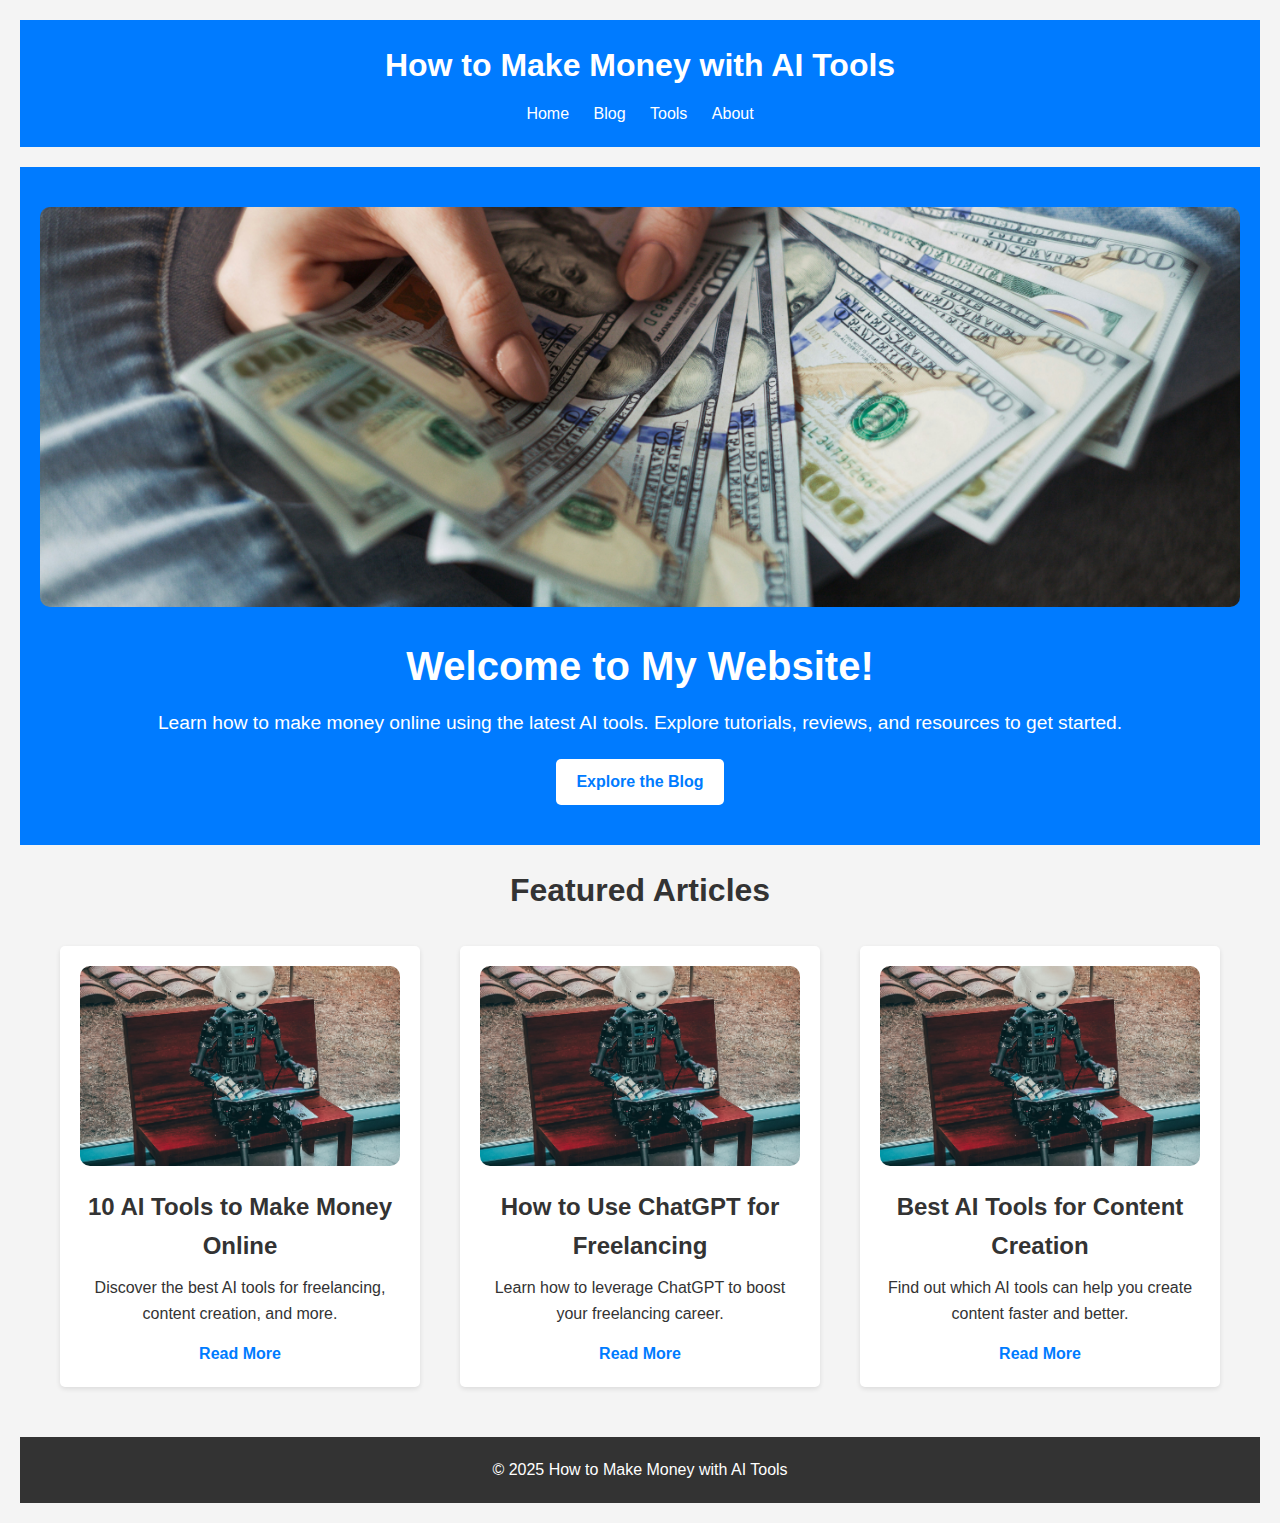
<file: index.html>
<!DOCTYPE html>
<html lang="en">
<head>
  <meta charset="UTF-8">
  <meta name="viewport" content="width=device-width, initial-scale=1.0">
  <meta name="description" content="Learn how to make money online using AI tools. Explore tutorials, reviews, and resources to boost your income with artificial intelligence.">
  <meta name="keywords" content="make money with AI, AI tools, ChatGPT, Jasper AI, freelancing with AI, AI for content creation, AI for freelancers">
  <meta name="author" content="Your Name">
  <link rel="icon" type="image/x-icon" href="images/neeqolah-creative-works-n_Gd5nnamnw-unsplash.ico">
  <title>How to Make Money with AI Tools</title>
  <link rel="stylesheet" href="css/styles.css">
  </head>
<body>
  <header>
    <h1>How to Make Money with AI Tools</h1>
    <nav>
      <ul>
        <li><a href="index.html">Home</a></li>
        <li><a href="blog.html">Blog</a></li>
        <li><a href="tools.html">Tools</a></li>
        <li><a href="about.html">About</a></li>
      </ul>
    </nav>
  </header>

  <main>
    <!-- Welcome Section with Banner Image -->
    <section class="welcome">
      <img src="images/alexander-mils-lCPhGxs7pww-unsplash.jpg" alt="AI Technology Banner" class="banner-image">
      <h2>Welcome to My Website!</h2>
      <p>Learn how to make money online using the latest AI tools. Explore tutorials, reviews, and resources to get started.</p>
      <a href="blog.html" class="cta-button">Explore the Blog</a>
    </section>

    <!-- Featured Articles Section with Thumbnail Images -->
    <section class="featured-articles">
      <h2>Featured Articles</h2>
      <div class="article-list">
        <article>
          <img src="images/andrea-de-santis-zwd435-ewb4-unsplash.jpg" alt="AI Tools for Freelancing" class="article-image">
          <h3>10 AI Tools to Make Money Online</h3>
          <p>Discover the best AI tools for freelancing, content creation, and more.</p>
          <a href="blog.html#ai-tools">Read More</a>
        </article>
        <article>
          <img src="images/andrea-de-santis-zwd435-ewb4-unsplash.jpg" alt="ChatGPT for Freelancing" class="article-image">
          <h3>How to Use ChatGPT for Freelancing</h3>
          <p>Learn how to leverage ChatGPT to boost your freelancing career.</p>
          <a href="blog.html#chatgpt-freelancing">Read More</a>
        </article>
        <article>
          <img src="images/andrea-de-santis-zwd435-ewb4-unsplash.jpg" alt="AI Tools for Content Creation" class="article-image">
          <h3>Best AI Tools for Content Creation</h3>
          <p>Find out which AI tools can help you create content faster and better.</p>
          <a href="blog.html#ai-content-creation">Read More</a>
        </article>
      </div>
    </section>
  </main>

  <footer>
    <p>&copy; 2025 How to Make Money with AI Tools</p>
  </footer>
</body>
</html>
</file>
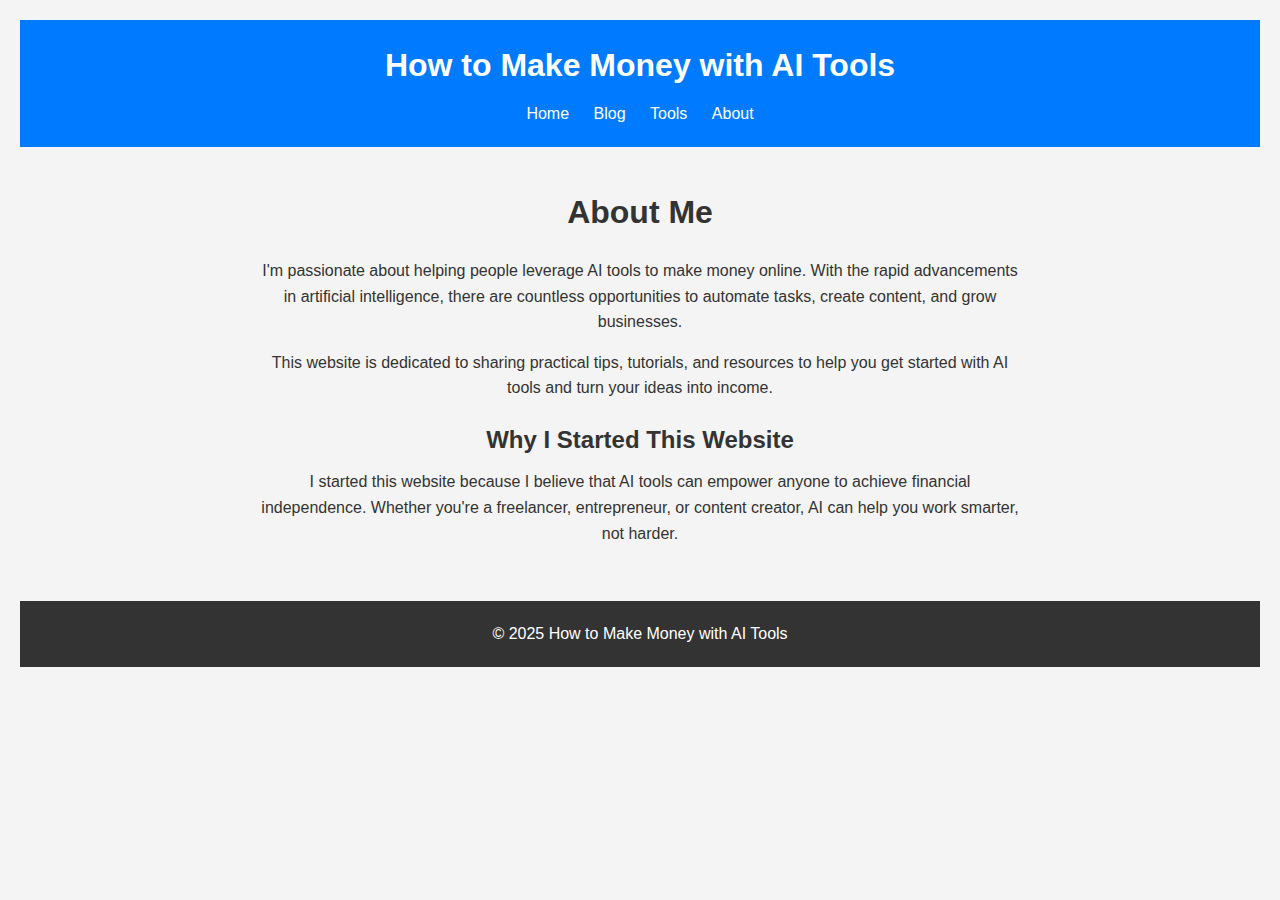
<file: about.html>
<!DOCTYPE html>
<html lang="en">
<head>
  <meta charset="UTF-8">
  <meta name="viewport" content="width=device-width, initial-scale=1.0">
  <meta name="description" content="Learn how to make money online using AI tools. Explore tutorials, reviews, and resources to boost your income with artificial intelligence.">
  <meta name="keywords" content="make money with AI, AI tools, ChatGPT, Jasper AI, freelancing with AI, AI for content creation, AI for freelancers">
  <meta name="author" content="Your Name">
  <link rel="icon" type="image/x-icon" href="images/neeqolah-creative-works-n_Gd5nnamnw-unsplash.ico">
  <title>About - How to Make Money with AI Tools</title>
  <link rel="stylesheet" href="css/styles.css">
</head>
<body>
  <header>
    <h1>How to Make Money with AI Tools</h1>
    <nav>
      <ul>
        <li><a href="index.html">Home</a></li>
        <li><a href="blog.html">Blog</a></li>
        <li><a href="tools.html">Tools</a></li>
        <li><a href="about.html">About</a></li>
      </ul>
    </nav>
  </header>

  <main>
    <!-- About Section -->
    <section class="about">
      <h2>About Me</h2>
      <p>I'm passionate about helping people leverage AI tools to make money online. With the rapid advancements in artificial intelligence, there are countless opportunities to automate tasks, create content, and grow businesses.</p>
      <p>This website is dedicated to sharing practical tips, tutorials, and resources to help you get started with AI tools and turn your ideas into income.</p>
      <h3>Why I Started This Website</h3>
      <p>I started this website because I believe that AI tools can empower anyone to achieve financial independence. Whether you're a freelancer, entrepreneur, or content creator, AI can help you work smarter, not harder.</p>
    </section>
  </main>

  <footer>
    <p>&copy; 2025 How to Make Money with AI Tools</p>
  </footer>
</body>
</html>
</file>
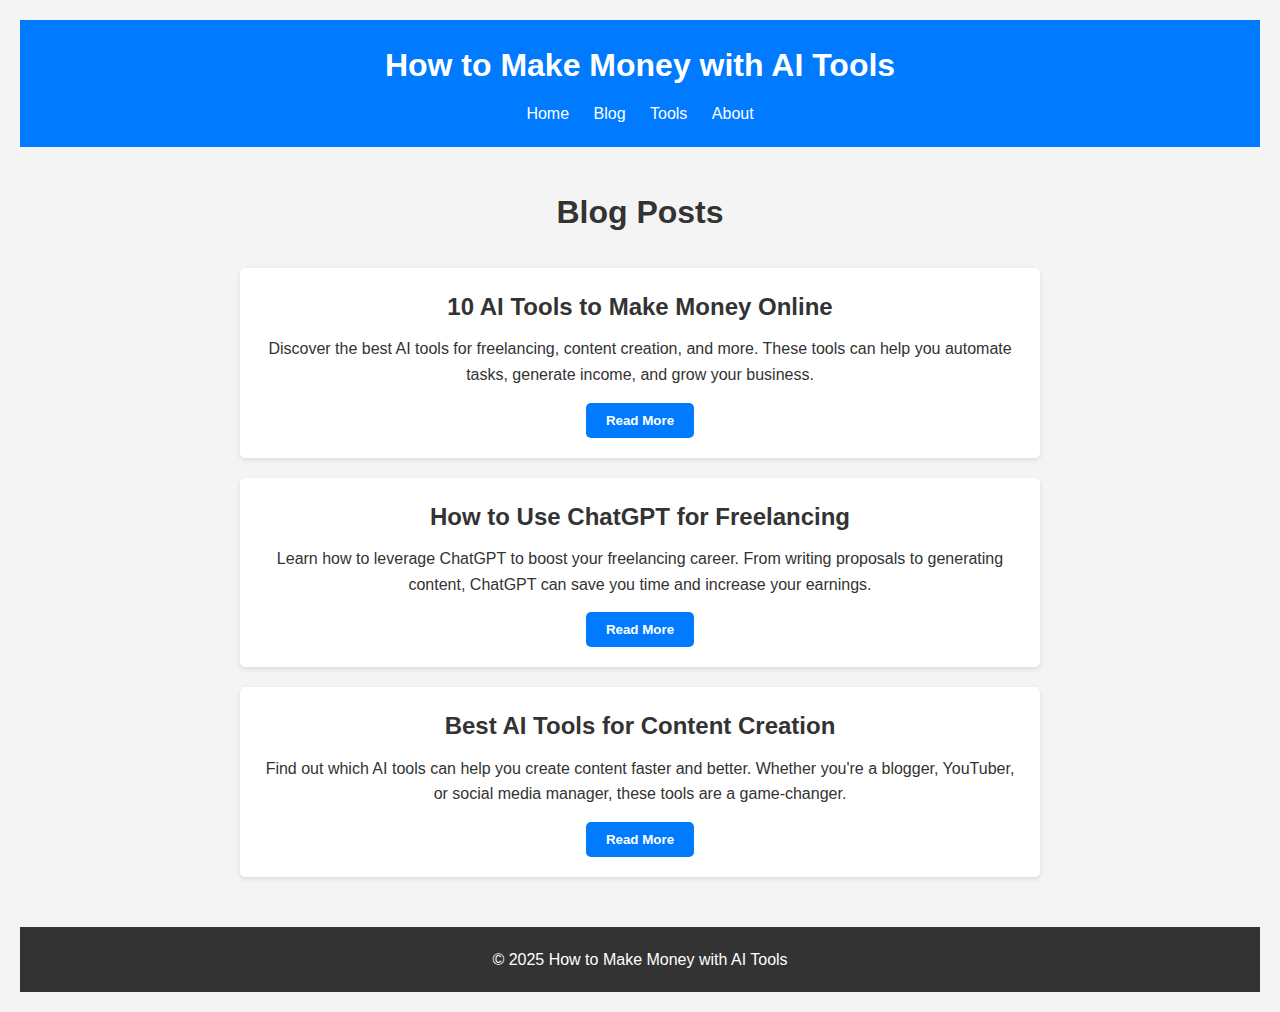
<file: blog.html>
<!DOCTYPE html>
<html lang="en">
<head>
  <meta charset="UTF-8">
  <meta name="viewport" content="width=device-width, initial-scale=1.0">
  <meta name="description" content="Learn how to make money online using AI tools. Explore tutorials, reviews, and resources to boost your income with artificial intelligence.">
  <meta name="keywords" content="make money with AI, AI tools, ChatGPT, Jasper AI, freelancing with AI, AI for content creation, AI for freelancers">
  <meta name="author" content="Your Name">
  <link rel="icon" type="image/x-icon" href="images/neeqolah-creative-works-n_Gd5nnamnw-unsplash.ico">
  <title>Blog - How to Make Money with AI Tools</title>
  <link rel="stylesheet" href="css/styles.css">
  </head>
<body>
  <header>
    <h1>How to Make Money with AI Tools</h1>
    <nav>
      <ul>
        <li><a href="index.html">Home</a></li>
        <li><a href="blog.html">Blog</a></li>
        <li><a href="tools.html">Tools</a></li>
        <li><a href="about.html">About</a></li>
      </ul>
    </nav>
  </header>

  <main>
    <!-- Blog Posts Section -->
    <section class="blog-posts">
      <h2>Blog Posts</h2>
      <div class="post-list">
        <!-- Post 1 -->
        <article id="ai-tools">
          <h3>10 AI Tools to Make Money Online</h3>
          <p>Discover the best AI tools for freelancing, content creation, and more. These tools can help you automate tasks, generate income, and grow your business.</p>
          <div class="full-content" id="ai-tools-content">
            <p>Here’s more detailed information about the 10 AI tools:</p>
            <ul>
              <li><strong>Jasper AI</strong> - For content creation.</li>
              <li><strong>ChatGPT</strong> - For writing and automation.</li>
              <li><strong>Canva</strong> - For graphic design.</li>
              <li><strong>MidJourney</strong> - For AI art generation.</li>
              <li><strong>Descript</strong> - For video editing.</li>
              <li><strong>Grammarly</strong> - For writing and grammar checks.</li>
              <li><strong>Surfer SEO</strong> - For optimizing content for search engines.</li>
              <li><strong>Copy.ai</strong> - For generating marketing copy.</li>
              <li><strong>Otter.ai</strong> - For transcription and note-taking.</li>
              <li><strong>Synthesia</strong> - For AI video creation.</li>
            </ul>
          </div>
          <button class="read-more" onclick="toggleContent('ai-tools-content')">Read More</button>
        </article>

        <!-- Post 2 -->
        <article id="chatgpt-freelancing">
          <h3>How to Use ChatGPT for Freelancing</h3>
          <p>Learn how to leverage ChatGPT to boost your freelancing career. From writing proposals to generating content, ChatGPT can save you time and increase your earnings.</p>
          <div class="full-content" id="chatgpt-freelancing-content">
            <p>Here’s how ChatGPT can help freelancers:</p>
            <ul>
              <li><strong>Writing Proposals</strong> - Generate professional and persuasive proposals for clients.</li>
              <li><strong>Content Creation</strong> - Write blog posts, articles, and social media content quickly.</li>
              <li><strong>Customer Support</strong> - Automate responses to common client questions.</li>
              <li><strong>Idea Generation</strong> - Brainstorm ideas for projects or marketing campaigns.</li>
              <li><strong>Email Writing</strong> - Draft professional emails to clients or collaborators.</li>
            </ul>
          </div>
          <button class="read-more" onclick="toggleContent('chatgpt-freelancing-content')">Read More</button>
        </article>

        <!-- Post 3 -->
        <article id="ai-content-creation">
          <h3>Best AI Tools for Content Creation</h3>
          <p>Find out which AI tools can help you create content faster and better. Whether you're a blogger, YouTuber, or social media manager, these tools are a game-changer.</p>
          <div class="full-content" id="ai-content-creation-content">
            <p>Here are the top AI tools for content creation:</p>
            <ul>
              <li><strong>Jasper AI</strong> - For writing blog posts, ads, and more.</li>
              <li><strong>Canva</strong> - For designing graphics and social media posts.</li>
              <li><strong>Descript</strong> - For editing videos and podcasts.</li>
              <li><strong>MidJourney</strong> - For creating unique AI-generated art.</li>
              <li><strong>Grammarly</strong> - For improving writing quality.</li>
              <li><strong>ChatGPT</strong> - For generating ideas and content.</li>
            </ul>
          </div>
          <button class="read-more" onclick="toggleContent('ai-content-creation-content')">Read More</button>
        </article>
      </div>
    </section>
  </main>

  <footer>
    <p>&copy; 2025 How to Make Money with AI Tools</p>
  </footer>

  <script>
    function toggleContent(id) {
      const content = document.getElementById(id);
      const button = content.previousElementSibling; // Get the "Read More" button

      if (content.style.display === "none" || content.style.display === "") {
        content.style.display = "block"; // Show content
        button.textContent = "Read Less"; // Change button text
      } else {
        content.style.display = "none"; // Hide content
        button.textContent = "Read More"; // Change button text
      }
    }
  </script>
</body>
</html>
</file>
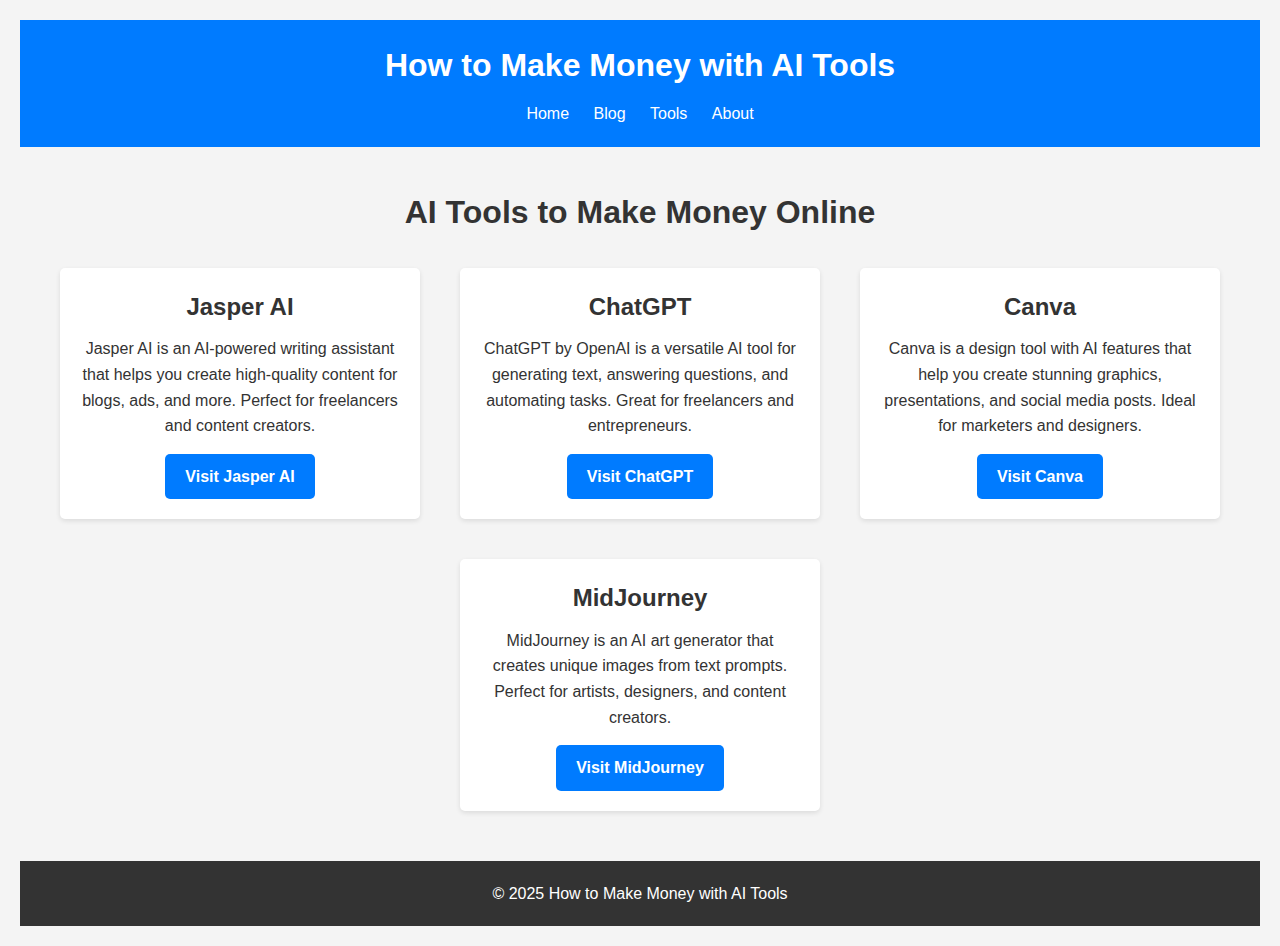
<file: tools.html>
<!DOCTYPE html>
<html lang="en">
<head>
  <meta charset="UTF-8">
  <meta name="viewport" content="width=device-width, initial-scale=1.0">
  <meta name="description" content="Learn how to make money online using AI tools. Explore tutorials, reviews, and resources to boost your income with artificial intelligence.">
  <meta name="keywords" content="make money with AI, AI tools, ChatGPT, Jasper AI, freelancing with AI, AI for content creation, AI for freelancers">
  <meta name="author" content="Your Name">
  <link rel="icon" type="image/x-icon" href="images/neeqolah-creative-works-n_Gd5nnamnw-unsplash.ico">
  <title>Tools - How to Make Money with AI Tools</title>
  <link rel="stylesheet" href="css/styles.css">
 </head>
<body>
  <header>
    <h1>How to Make Money with AI Tools</h1>
    <nav>
      <ul>
        <li><a href="index.html">Home</a></li>
        <li><a href="blog.html">Blog</a></li>
        <li><a href="tools.html">Tools</a></li>
        <li><a href="about.html">About</a></li>
      </ul>
    </nav>
  </header>

  <main>
    <!-- Tools Section -->
    <section class="tools">
      <h2>AI Tools to Make Money Online</h2>
      <div class="tool-list">
        <!-- Tool 1 -->
        <article>
          <h3>Jasper AI</h3>
          <p>Jasper AI is an AI-powered writing assistant that helps you create high-quality content for blogs, ads, and more. Perfect for freelancers and content creators.</p>
          <a href="https://www.jasper.ai" target="_blank" class="tool-link">Visit Jasper AI</a>
        </article>

        <!-- Tool 2 -->
        <article>
          <h3>ChatGPT</h3>
          <p>ChatGPT by OpenAI is a versatile AI tool for generating text, answering questions, and automating tasks. Great for freelancers and entrepreneurs.</p>
          <a href="https://www.openai.com/chatgpt" target="_blank" class="tool-link">Visit ChatGPT</a>
        </article>

        <!-- Tool 3 -->
        <article>
          <h3>Canva</h3>
          <p>Canva is a design tool with AI features that help you create stunning graphics, presentations, and social media posts. Ideal for marketers and designers.</p>
          <a href="https://www.canva.com" target="_blank" class="tool-link">Visit Canva</a>
        </article>

        <!-- Tool 4 -->
        <article>
          <h3>MidJourney</h3>
          <p>MidJourney is an AI art generator that creates unique images from text prompts. Perfect for artists, designers, and content creators.</p>
          <a href="https://www.midjourney.com" target="_blank" class="tool-link">Visit MidJourney</a>
        </article>
      </div>
    </section>
  </main>

  <footer>
    <p>&copy; 2025 How to Make Money with AI Tools</p>
  </footer>
</body>
</html>
</file>
<file: css/styles.css>
/* Basic Reset */
* {
  margin: 0;
  padding: 0;
  box-sizing: border-box;
}

body {
  font-family: Arial, sans-serif;
  line-height: 1.6;
  padding: 20px;
  background-color: #f4f4f4;
  color: #333;
}

header {
  background: #007BFF;
  color: #fff;
  padding: 20px 0;
  text-align: center;
}

header h1 {
  margin-bottom: 10px;
}

nav ul {
  list-style: none;
}

nav ul li {
  display: inline;
  margin: 0 10px;
}

nav ul li a {
  color: #fff;
  text-decoration: none;
}

main {
  margin: 20px 0;
}

/* Welcome Section */
.welcome {
  text-align: center;
  padding: 40px 20px;
  background: #007BFF;
  color: #fff;
}

.welcome h2 {
  font-size: 2.5rem;
  margin-bottom: 10px;
}

.welcome p {
  font-size: 1.2rem;
  margin-bottom: 20px;
}

.cta-button {
  display: inline-block;
  padding: 10px 20px;
  background: #fff;
  color: #007BFF;
  text-decoration: none;
  border-radius: 5px;
  font-weight: bold;
}

.cta-button:hover {
  background: #f4f4f4;
}

/* Banner Image */
.banner-image {
  width: 100%;
  max-height: 400px;
  object-fit: cover;
  border-radius: 10px;
  margin-bottom: 20px;
}

/* Featured Articles Section */
.featured-articles {
  padding: 20px;
  text-align: center;
}

.featured-articles h2 {
  font-size: 2rem;
  margin-bottom: 20px;
}

.article-list {
  display: flex;
  justify-content: space-around;
  flex-wrap: wrap;
}

article {
  background: #fff;
  padding: 20px;
  margin: 10px;
  border-radius: 5px;
  box-shadow: 0 2px 5px rgba(0, 0, 0, 0.1);
  width: 30%;
  min-width: 250px;
}

article h3 {
  font-size: 1.5rem;
  margin-bottom: 10px;
}

article p {
  font-size: 1rem;
  margin-bottom: 15px;
}

article a {
  color: #007BFF;
  text-decoration: none;
  font-weight: bold;
}

article a:hover {
  text-decoration: underline;
}

/* Article Images */
.article-image {
  width: 100%;
  height: 200px;
  object-fit: cover;
  border-radius: 10px;
  margin-bottom: 15px;
}

/* Blog Posts Section */
.blog-posts {
  padding: 20px;
  text-align: center;
}

.blog-posts h2 {
  font-size: 2rem;
  margin-bottom: 20px;
}

.post-list {
  display: flex;
  flex-direction: column;
  align-items: center;
}

.post-list article {
  background: #fff;
  padding: 20px;
  margin: 10px 0;
  border-radius: 5px;
  box-shadow: 0 2px 5px rgba(0, 0, 0, 0.1);
  width: 80%;
  max-width: 800px;
}

.post-list article h3 {
  font-size: 1.5rem;
  margin-bottom: 10px;
}

.post-list article p {
  font-size: 1rem;
  margin-bottom: 15px;
}

.full-content {
  display: none; /* Hide full content by default */
  margin-top: 10px;
}

.full-content ul {
  text-align: left;
  margin-left: 20px;
}

.full-content li {
  margin-bottom: 10px;
}

.read-more {
  display: inline-block;
  padding: 10px 20px;
  background: #007BFF;
  color: #fff;
  text-decoration: none;
  border-radius: 5px;
  font-weight: bold;
  border: none;
  cursor: pointer;
}

.read-more:hover {
  background: #0056b3;
}

/* Tools Section */
.tools {
  padding: 20px;
  text-align: center;
}

.tools h2 {
  font-size: 2rem;
  margin-bottom: 20px;
}

.tool-list {
  display: flex;
  flex-wrap: wrap;
  justify-content: center;
  gap: 20px;
}

.tool-list article {
  background: #fff;
  padding: 20px;
  border-radius: 5px;
  box-shadow: 0 2px 5px rgba(0, 0, 0, 0.1);
  width: 30%;
  min-width: 250px;
}

.tool-list article h3 {
  font-size: 1.5rem;
  margin-bottom: 10px;
}

.tool-list article p {
  font-size: 1rem;
  margin-bottom: 15px;
}

.tool-link {
  display: inline-block;
  padding: 10px 20px;
  background: #007BFF;
  color: #fff;
  text-decoration: none;
  border-radius: 5px;
  font-weight: bold;
}

.tool-link:hover {
  background: #0056b3;
}

/* About Section */
.about {
  padding: 20px;
  max-width: 800px;
  margin: 0 auto;
  text-align: center;
}

.about h2 {
  font-size: 2rem;
  margin-bottom: 20px;
}

.about p {
  font-size: 1rem;
  margin-bottom: 15px;
  line-height: 1.6;
}

.about h3 {
  font-size: 1.5rem;
  margin-top: 20px;
  margin-bottom: 10px;
}

/* Footer */
footer {
  text-align: center;
  margin-top: 20px;
  padding: 20px;
  background: #333;
  color: #fff;
}
</file>
